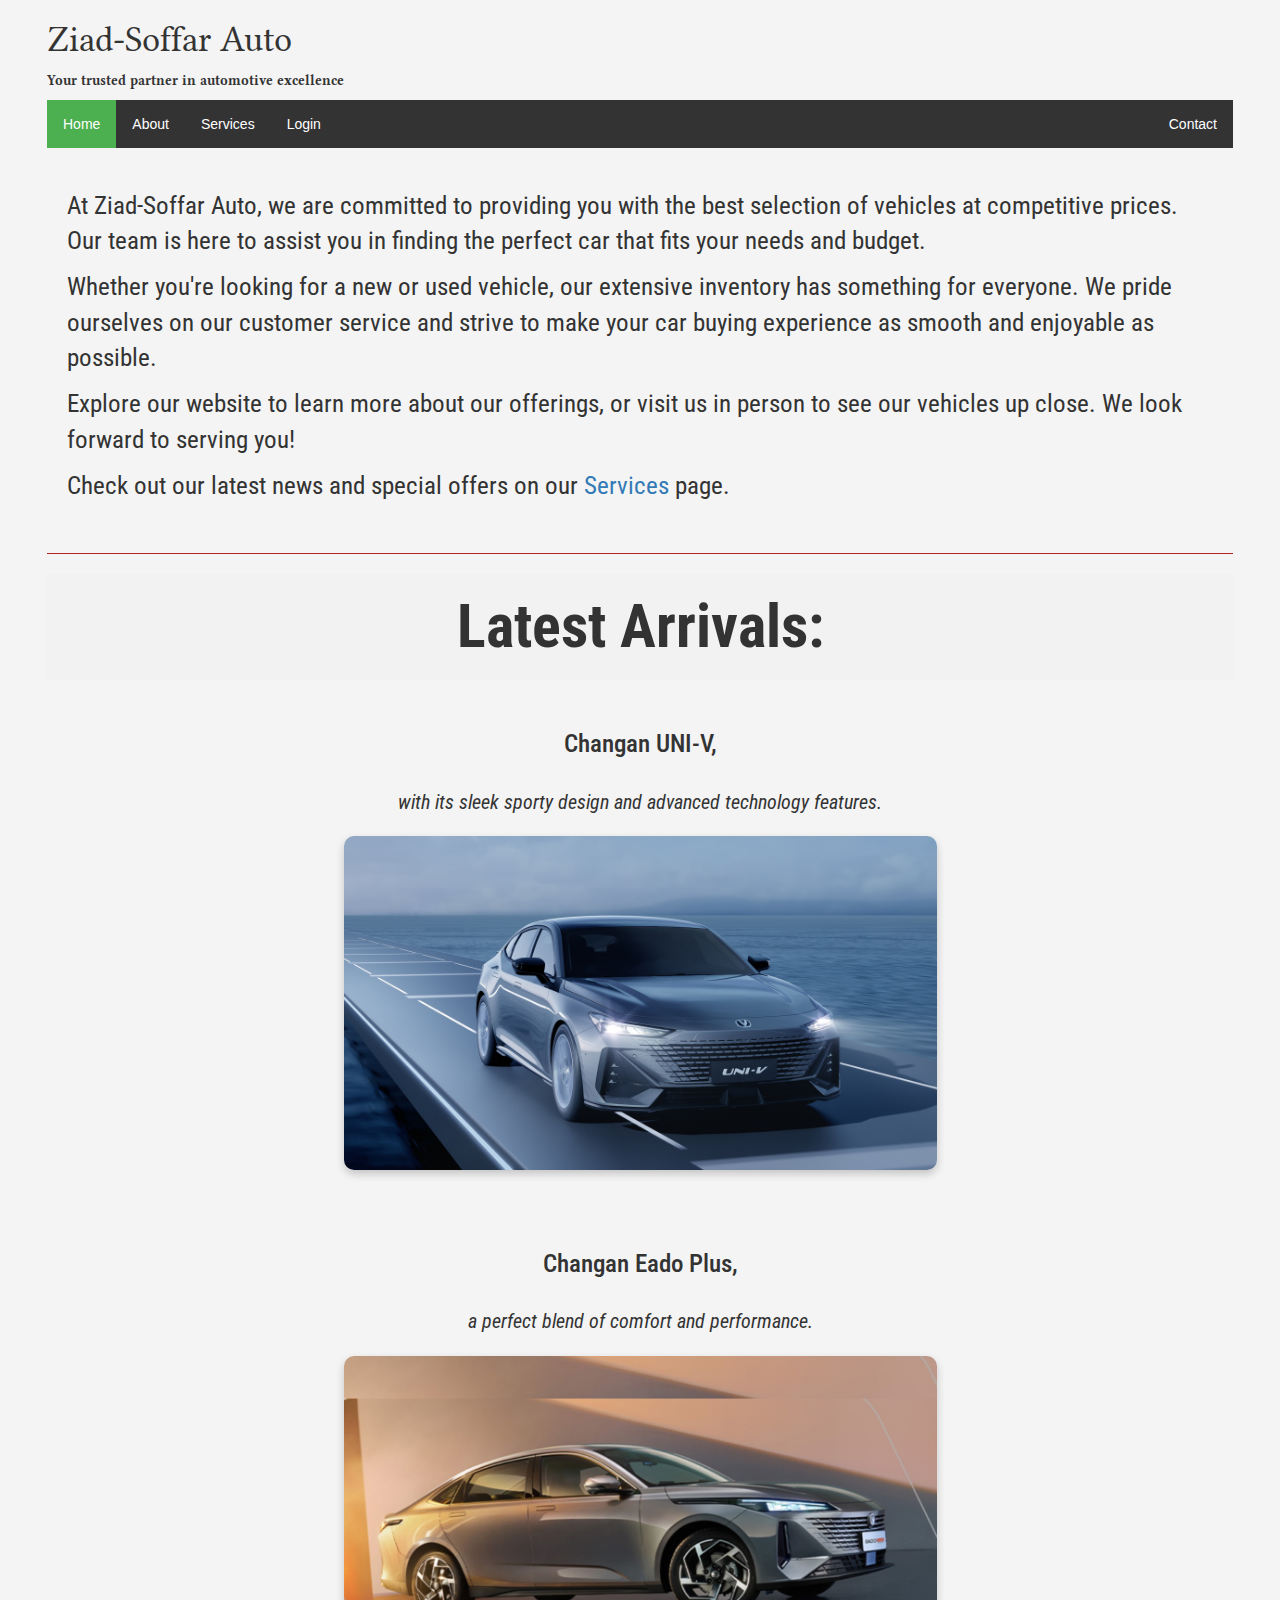
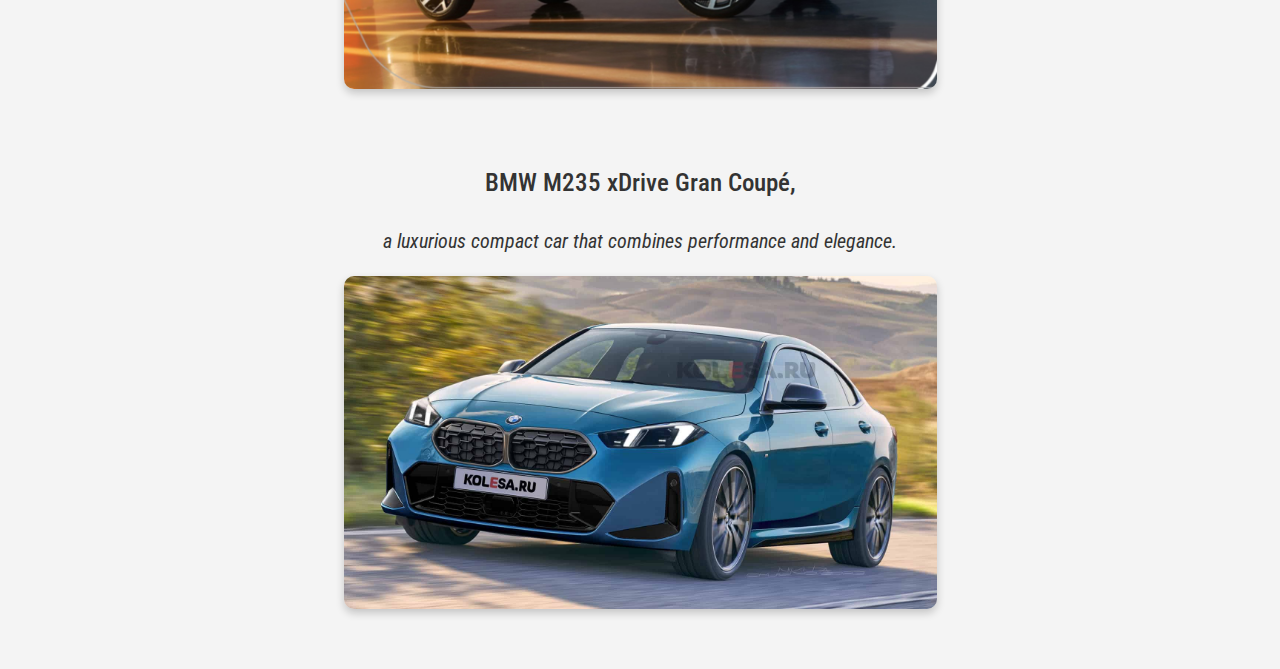
<file: index.html>
<!DOCTYPE html>
<html lang="en">
<head>
    <meta charset="UTF-8">
    <meta name="viewport" content="width=device-width, initial-scale=1.0">
    <title>Ziad-Soffar Auto</title>
    <link rel="stylesheet" href="https://maxcdn.bootstrapcdn.com/bootstrap/3.4.1/css/bootstrap.min.css">
    <link rel="preconnect" href="https://fonts.googleapis.com">
    <link rel="preconnect" href="https://fonts.gstatic.com" crossorigin>
    <link href="https://fonts.googleapis.com/css2?family=Libertinus+Serif&family=Roboto+Condensed:ital,wght@0,100..900;1,100..900&family=Roboto:ital,wght@0,100..900;1,100..900&display=swap" rel="stylesheet">
    <link rel="stylesheet" href="./style.css">
</head>
<body>
    <header>
        <div class="container" id="header-container">
            <h1>Ziad-Soffar Auto</h1>
            <p>Your trusted partner in automotive excellence</p>
        </div>
    </header>
    
    <div class="container" id="home-container">
        <div id="navbar">
            <nav>
                <ul>
                    <li class="active"><a href="./index.html" target="_self">Home</a></li>
                    <li><a href="./webpages/about.html" target="_self">About</a></li>
                    <li><a href="./webpages/services.html" target="_self">Services</a></li>
                    <li><a href="./webpages/login.html" target="_self">Login</a></li>
                    <li style="float:right"><a href="./webpages/contact.html" target="_self">Contact</a></li>
                </ul>
            </nav>
        </div>
        <br/>
        <div id="main-content">
            <p>At Ziad-Soffar Auto, we are committed to providing you with the best selection of vehicles at competitive prices. Our team is here to assist you in finding the perfect car that fits your needs and budget.</p>
            <p>Whether you're looking for a new or used vehicle, our extensive inventory has something for everyone. We pride ourselves on our customer service and strive to make your car buying experience as smooth and enjoyable as possible.</p>
            <p>Explore our website to learn more about our offerings, or visit us in person to see our vehicles up close. We look forward to serving you!</p>
            <p>Check out our latest news and special offers on our <a href="./services.html">Services</a> page.</p>
        </div>
        <hr/>
        <div id="arrivals">
            <h3>Latest Arrivals:</h3>
            <br/>
            <div id="arrival-items">
                <h4>Changan UNI-V,</h4><p>with its sleek sporty design and advanced technology features.</p>
                <a href="https://changan.com.eg/en/model/uni-v/" target="_blank"><img src="./assets/images/uni-v_banner.jpeg" alt="Changan UNI-V"></a>
                <br/><br/><br/>
                <h4>Changan Eado Plus,</h4><p>a perfect blend of comfort and performance.</p>
                <a href="https://changan.com.eg/en/model/eado-plus/" target="_blank"><img src="./assets/images/eado_plus.jpg" alt="Changan Eado Plus"></a>
                <br/><br/><br/>
                <h4>BMW M235 xDrive Gran Coupé,</h4><p>a luxurious compact car that combines performance and elegance.</p>
                <a href="https://www.bmw-egypt.com/en/all-models/m-series/m235-xdrive-gran-coupe/bmw-m235-xdrive-gran-coupe.html" target="_blank"><img src="./assets/images/m235.jpg" alt="BMW M235 xDrive Gran Coupé"></a>
                <br/><br/><br/>
            </div>
        </div>
    </div>
</body>
</html>
</file>
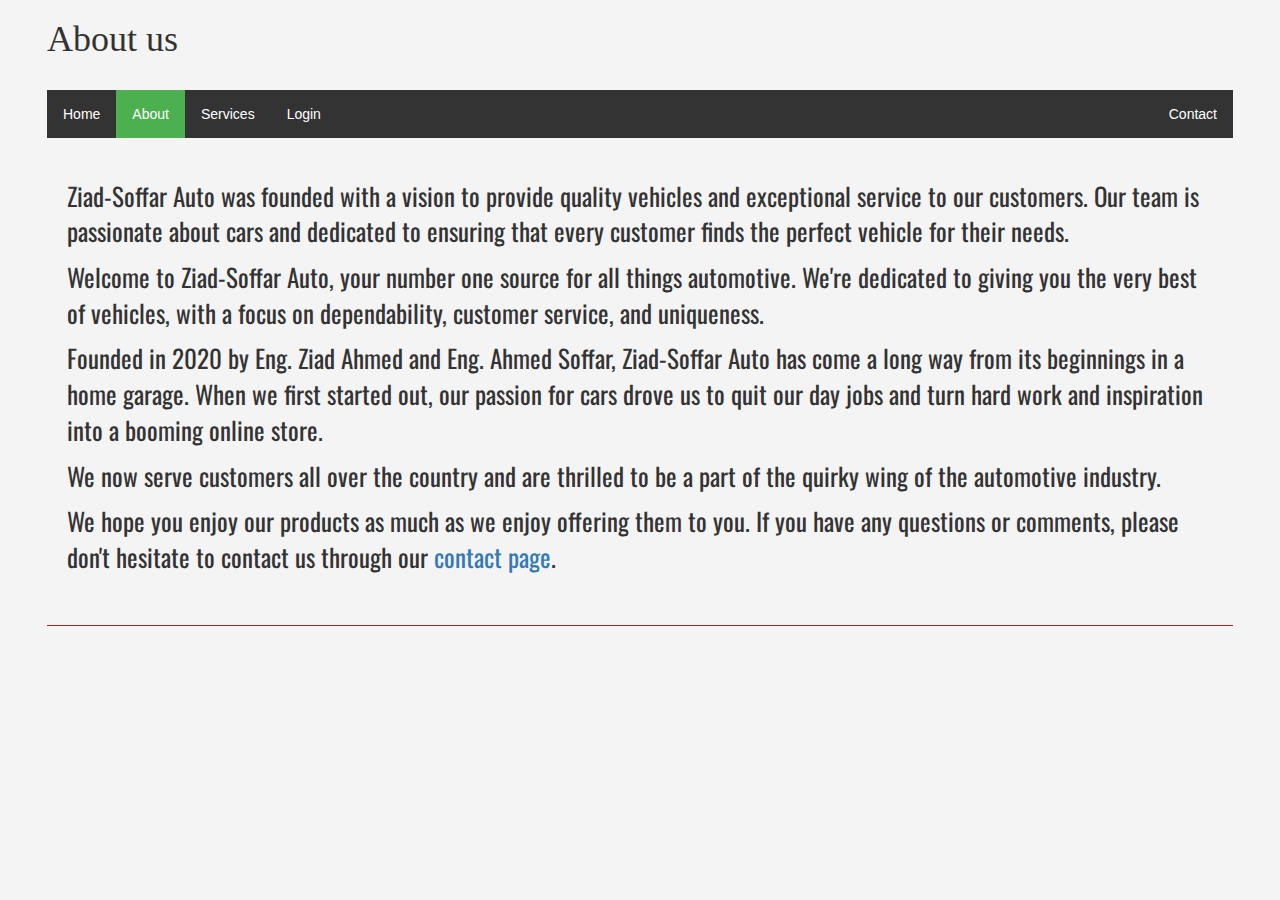
<file: webpages/about.html>
<!DOCTYPE html>
<html lang="en">
<head>
    <meta charset="UTF-8">
    <meta name="viewport" content="width=device-width, initial-scale=1.0">
    <title>About Us</title>
    <link rel="stylesheet" href="https://maxcdn.bootstrapcdn.com/bootstrap/3.4.1/css/bootstrap.min.css">
    <link rel="preconnect" href="https://fonts.googleapis.com">
    <link rel="preconnect" href="https://fonts.gstatic.com" crossorigin>
    <link href="https://fonts.googleapis.com/css2?family=Oswald:wght@200..700&display=swap" rel="stylesheet">
    <link rel="stylesheet" href="../style.css">
</head>
<body>
    <header>
        <div class="container">
            <h1>About us</h1>
        </div>
    </header>
    <div class="container" id="about-container">
        <br/>
        <div id="navbar" style="width: 100%;">
            <nav>
                <ul>
                    <li><a href="../index.html" target="_self">Home</a></li>
                    <li class="active"><a href="./about.html" target="_self">About</a></li>
                    <li><a href="./services.html" target="_self">Services</a></li>
                    <li><a href="./login.html" target="_self">Login</a></li>
                    <li style="float:right"><a href="./contact.html" target="_self">Contact</a></li>
                </ul>
            </nav>
        </div>
        <br/>
        <div id="about-content">
            <p>Ziad-Soffar Auto was founded with a vision to provide quality vehicles and exceptional service to our customers. Our team is passionate about cars and dedicated to ensuring that every customer finds the perfect vehicle for their needs.</p>
            <p>Welcome to Ziad-Soffar Auto, your number one source for all things automotive. We're dedicated to giving you the very best of vehicles, with a focus on dependability, customer service, and uniqueness.</p>
            <p>Founded in 2020 by Eng. Ziad Ahmed and Eng. Ahmed Soffar, Ziad-Soffar Auto has come a long way from its beginnings in a home garage. When we first started out, our passion for cars drove us to quit our day jobs and turn hard work and inspiration into a booming online store.</p>
            <p>We now serve customers all over the country and are thrilled to be a part of the quirky wing of the automotive industry.</p>
            <p>We hope you enjoy our products as much as we enjoy offering them to you. If you have any questions or comments, please don't hesitate to contact us through our <a href="./contact.html">contact page</a>.</p>
        </div>
        <hr>
    </div>
</body>
</html>
</file>
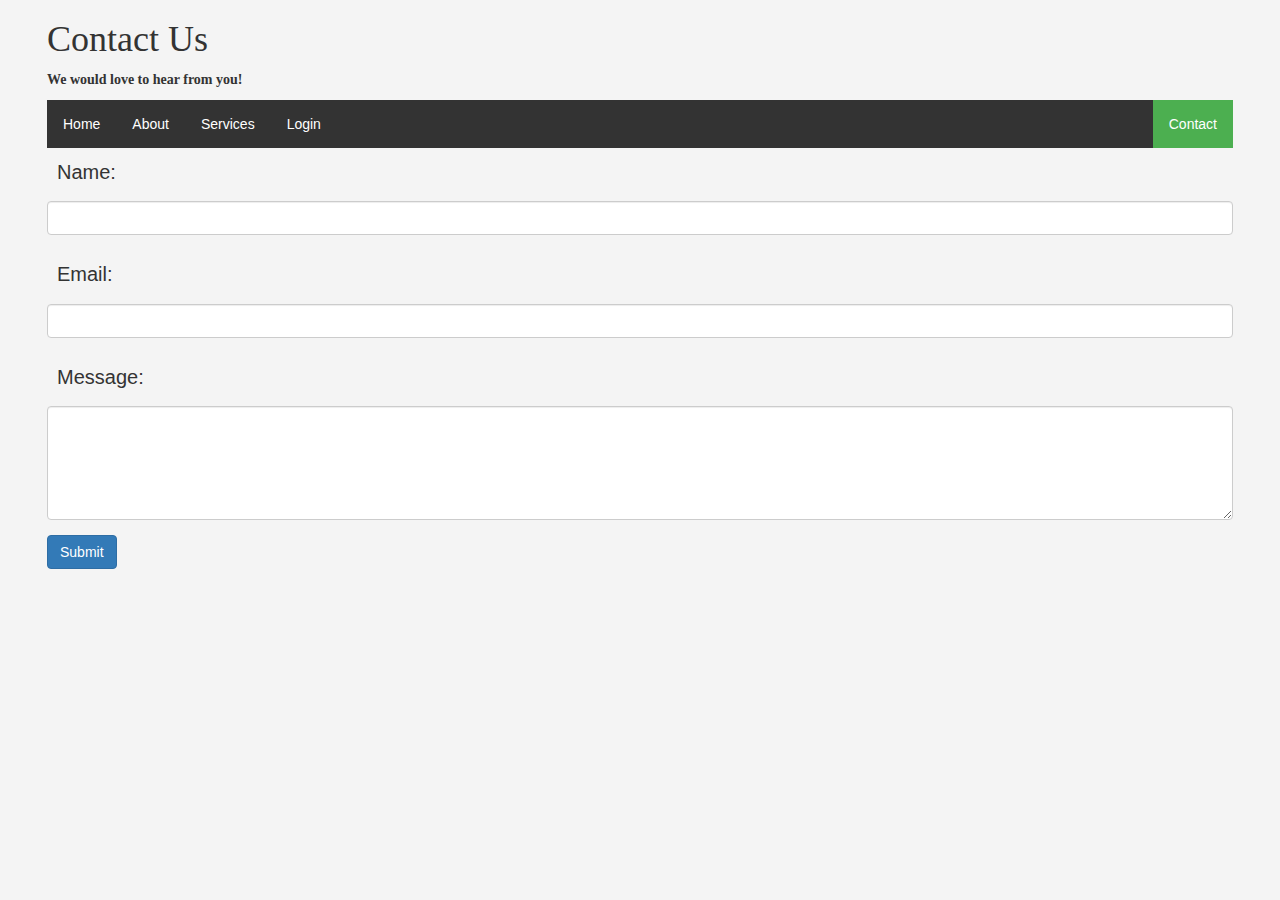
<file: webpages/contact.html>
<!DOCTYPE html>
<html lang="en">
<head>
    <meta charset="UTF-8">
    <meta name="viewport" content="width=device-width, initial-scale=1.0">
    <title>Contact Us</title>
    <link rel="stylesheet" href="https://maxcdn.bootstrapcdn.com/bootstrap/3.4.1/css/bootstrap.min.css">
    <link rel="stylesheet" href="../style.css">
</head>
<body>
    <header>
        <div class="container">
            <h1>Contact Us</h1>
            <p>We would love to hear from you!</p>
        </div>
    </header>
    <div class="container" id="contact-container">
        <div id="navbar" style="width: 100%;">
            <nav>
                <ul>
                    <li><a href="../index.html" target="_self">Home</a></li>
                    <li><a href="./about.html" target="_self">About</a></li>
                    <li><a href="./services.html" target="_self">Services</a></li>
                    <li><a href="./login.html" target="_self">Login</a></li>
                    <li class="active" style="float:right"><a href="./contact.html" target="_self">Contact</a></li>
                </ul>
            </nav>
        </div>
        <form>
            <div class="form-group">
                <label for="name">Name:</label>
                <input type="text" class="form-control" id="name" required>
            </div>
            <div class="form-group">
                <label for="email">Email:</label>
                <input type="email" class="form-control" id="email" required>
            </div>
            <div class="form-group">
                <label for="message">Message:</label>
                <textarea class="form-control" id="message" rows="5" required></textarea>
            </div>
            <button type="submit" class="btn btn-primary">Submit</button>
        </form>
    </div>
</body>
</html>
</file>
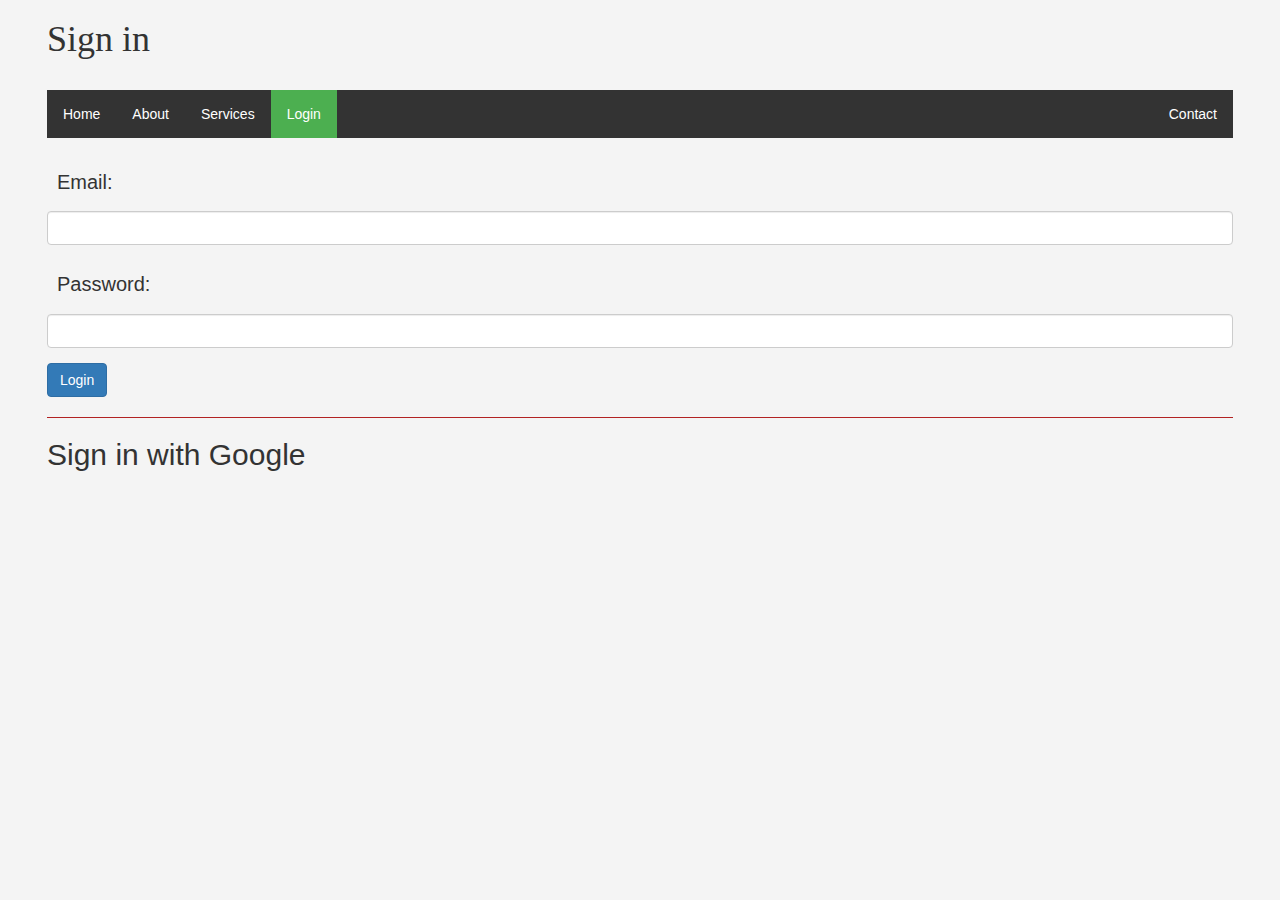
<file: webpages/login.html>
<!DOCTYPE html>
<html lang="en">
<head>
    <meta charset="UTF-8">
    <meta name="viewport" content="width=device-width, initial-scale=1.0">
    <title>Login</title>
    <link rel="stylesheet" href="https://maxcdn.bootstrapcdn.com/bootstrap/3.4.1/css/bootstrap.min.css">
    <link rel="stylesheet" href="../style.css">
    <script src="https://apis.google.com/js/platform.js" async defer></script>
    <meta name="google-signin-client_id" content="455887588120-jj10rs03luakqsigqal1n33paulkq6gb.apps.googleusercontent.com">
</head>
<body>
    <header>
        <div class="container" id="header-container">
            <h1>Sign in</h1>
        </div>
    </header>
    <div class="container" id="login-container">
        <br/>
        <div id="navbar" style="width: 100%;">
            <nav>
                <ul>
                    <li><a href="../index.html" target="_self">Home</a></li>
                    <li><a href="./about.html" target="_self">About</a></li>
                    <li><a href="./services.html" target="_self">Services</a></li>
                    <li class="active"><a href="./login.html" target="_self">Login</a></li>
                    <li style="float:right"><a href="./contact.html" target="_self">Contact</a></li>
                </ul>
            </nav>
        </div>
        <br/>
        <form id="login-form">
            <div class="form-group">
                <label for="email">Email:</label>
                <input type="email" class="form-control" id="email" required>
            </div>
            <div class="form-group">
                <label for="password">Password:</label>
                <input type="password" class="form-control" id="password" required>
            </div>
            <button type="submit" class="btn btn-primary">Login</button>
        </form>
        <hr/>
        <h2>Sign in with Google</h2>
        <div class="g-signin2" data-onsuccess="onSignIn"></div>
        <script>
            function onSignIn(googleUser) {
            var profile = googleUser.getBasicProfile();
            console.log('ID: ' + profile.getId()); // Do not send to your backend! Use an ID token instead.
            console.log('Name: ' + profile.getName());
            console.log('Image URL: ' + profile.getImageUrl());
            console.log('Email: ' + profile.getEmail()); // This is null if the 'email' scope is not present.
            }
        </script>
    </div>
</body>
</html>
</file>
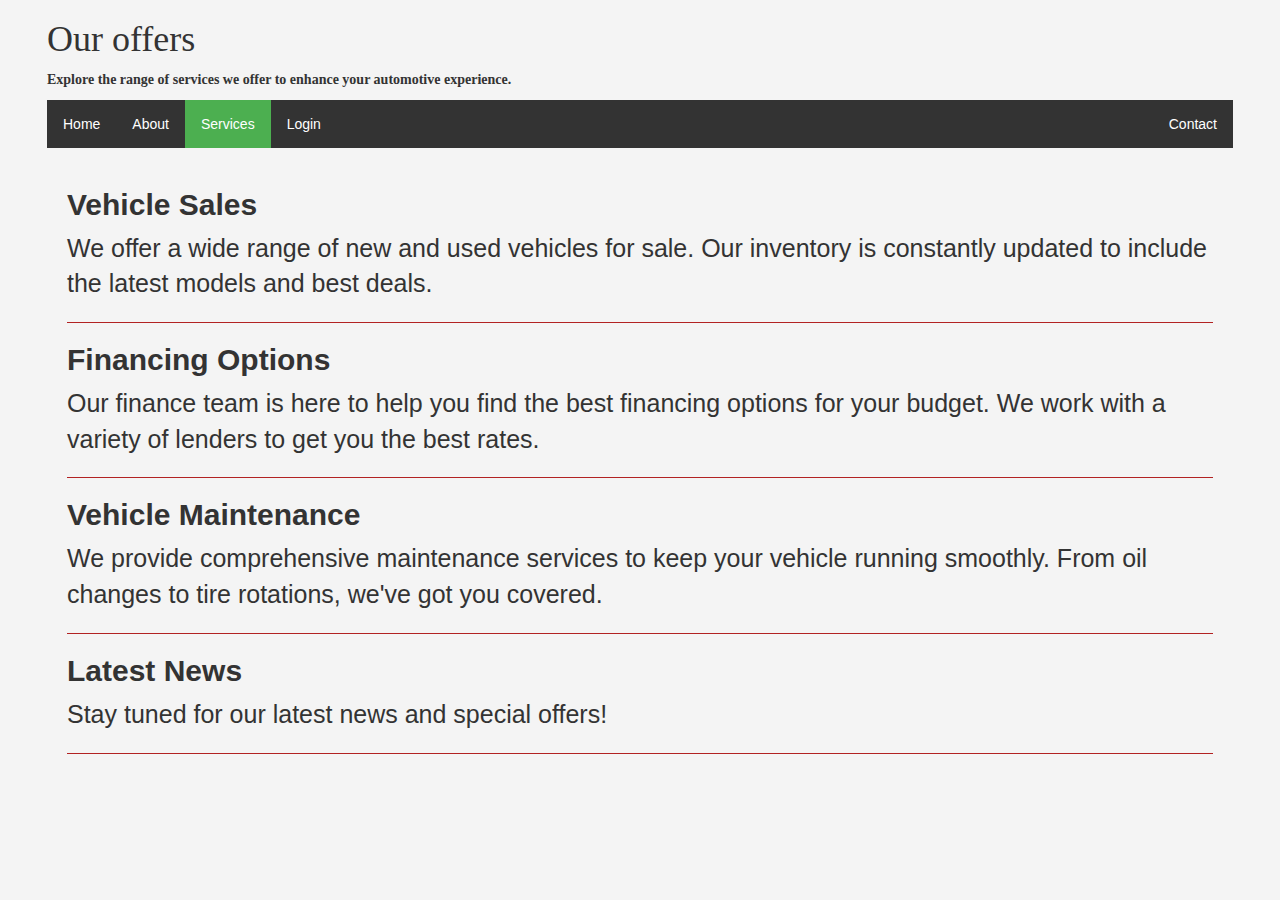
<file: webpages/services.html>
<!DOCTYPE html>
<html lang="en">
<head>
    <meta charset="UTF-8">
    <meta name="viewport" content="width=device-width, initial-scale=1.0">
    <title>Services</title>
    <link rel="stylesheet" href="https://maxcdn.bootstrapcdn.com/bootstrap/3.4.1/css/bootstrap.min.css">
    <link rel="stylesheet" href="../style.css">
</head>
<body>
    <header>
        <div class="container" id="header-container">
            <h1>Our offers</h1>
            <p>Explore the range of services we offer to enhance your automotive experience.</p>
        </div>
    </header>
    <div class="container" id="services-container">
        <div id="navbar" style="width: 100%;">
            <nav>
                <ul>
                    <li><a href="../index.html" target="_self">Home</a></li>
                    <li><a href="./about.html" target="_self">About</a></li>
                    <li class="active"><a href="./services.html" target="_self">Services</a></li>
                    <li><a href="./login.html" target="_self">Login</a></li>
                    <li style="float:right"><a href="./contact.html" target="_self">Contact</a></li>
                </ul>
            </nav>
        </div>
        <div id="services-content">
            <h2>Vehicle Sales</h2>
            <p>We offer a wide range of new and used vehicles for sale. Our inventory is constantly updated to include the latest models and best deals.</p>
            <hr>
            <h2>Financing Options</h2>
            <p>Our finance team is here to help you find the best financing options for your budget. We work with a variety of lenders to get you the best rates.</p>
            <hr>
            <h2>Vehicle Maintenance</h2>
            <p>We provide comprehensive maintenance services to keep your vehicle running smoothly. From oil changes to tire rotations, we've got you covered.</p>
            <hr>
            <h2>Latest News</h2>
            <p>Stay tuned for our latest news and special offers!</p>
            <hr>
        </div>
    </div>
</body>
</html>
</file>
<file: style.css>
body{
  margin: 0;
  padding: 0;
  background-color: #f4f4f4;
}
#navbar ul {
  list-style-type: none;
  margin: 0;
  padding: 0;
  overflow: hidden;
  background-color: #333;
  position: sticky;
  top: 0;
}

#navbar li {
  float: left;
}

#navbar li a {
  display: block;
  color: white;
  text-align: center;
  padding: 14px 16px;
  text-decoration: none;
}

#navbar li a:hover {
  background-color: #111;
}

#navbar .active {
  background-color: #4CAF50;
}
#navbar {
  display: inline;
  background-color: #333;
  position: relative;
  width: 100%;
}
nav {
  display: inline;
}
header {
  font-family: "Libertinus Serif", serif;
  font-weight: 700;
  font-style: normal;
}
#about-content {
  font-family: "Oswald", sans-serif;
  font-weight: 400;
  font-style: normal;
  padding: 20px;
  font-size: 25px;
}
#services-content {
  font-family: "Roboto Condensed", sans-serif;
  font-weight: 400;
  font-style: normal;
  padding: 20px;
  font-size: 25px;
}
#services-content h2 {
  font-family: "Roboto Condensed", sans-serif;
  font-weight: 700;
  font-style: normal;
}
#main-content {
  font-family: "Roboto Condensed", sans-serif;
  font-weight: 400;
  font-style: normal;
  padding: 20px;
  font-size: 25px;
}
#arrivals h3 {
  font-family: "Roboto Condensed", sans-serif;
  font-weight: 700;
  font-style: normal;
  padding: 20px;
  font-size: 60px;
  text-align: center;
  background-color: #f2f2f2;
}
#arrival-items h4 {
  font-family: "Roboto Condensed", sans-serif;
  font-weight: 500;
  font-style: normal;
  padding: 10px;
  font-size: 25px;
  text-align: center;
}
#arrival-items p {
  font-family: "Roboto Condensed", sans-serif;
  font-weight: 400;
  font-style: italic;
  padding: 10px;
  font-size: 20px;
  text-align: center;
}
#arrival-items img {
  width: 50%;
  height: auto;
  display: block;
  margin: 0 auto;
  border-radius: 10px;
  box-shadow: 0 4px 8px rgba(0, 0, 0, 0.2);
  transition: transform 0.2s;
  &:hover {
    transform: scale(1.05);
  }
}
label{
  font-family: "Roboto Condensed", sans-serif;
  font-weight: 400;
  font-style: normal;
  padding: 10px;
  font-size: 20px;
  display: block;
}
hr {
  border: 0;
  height: 1px;
  background-color: firebrick;
  margin: 20px 0;
}
.container {
  width: 95%;
  margin: 0 auto;

}
</file>
